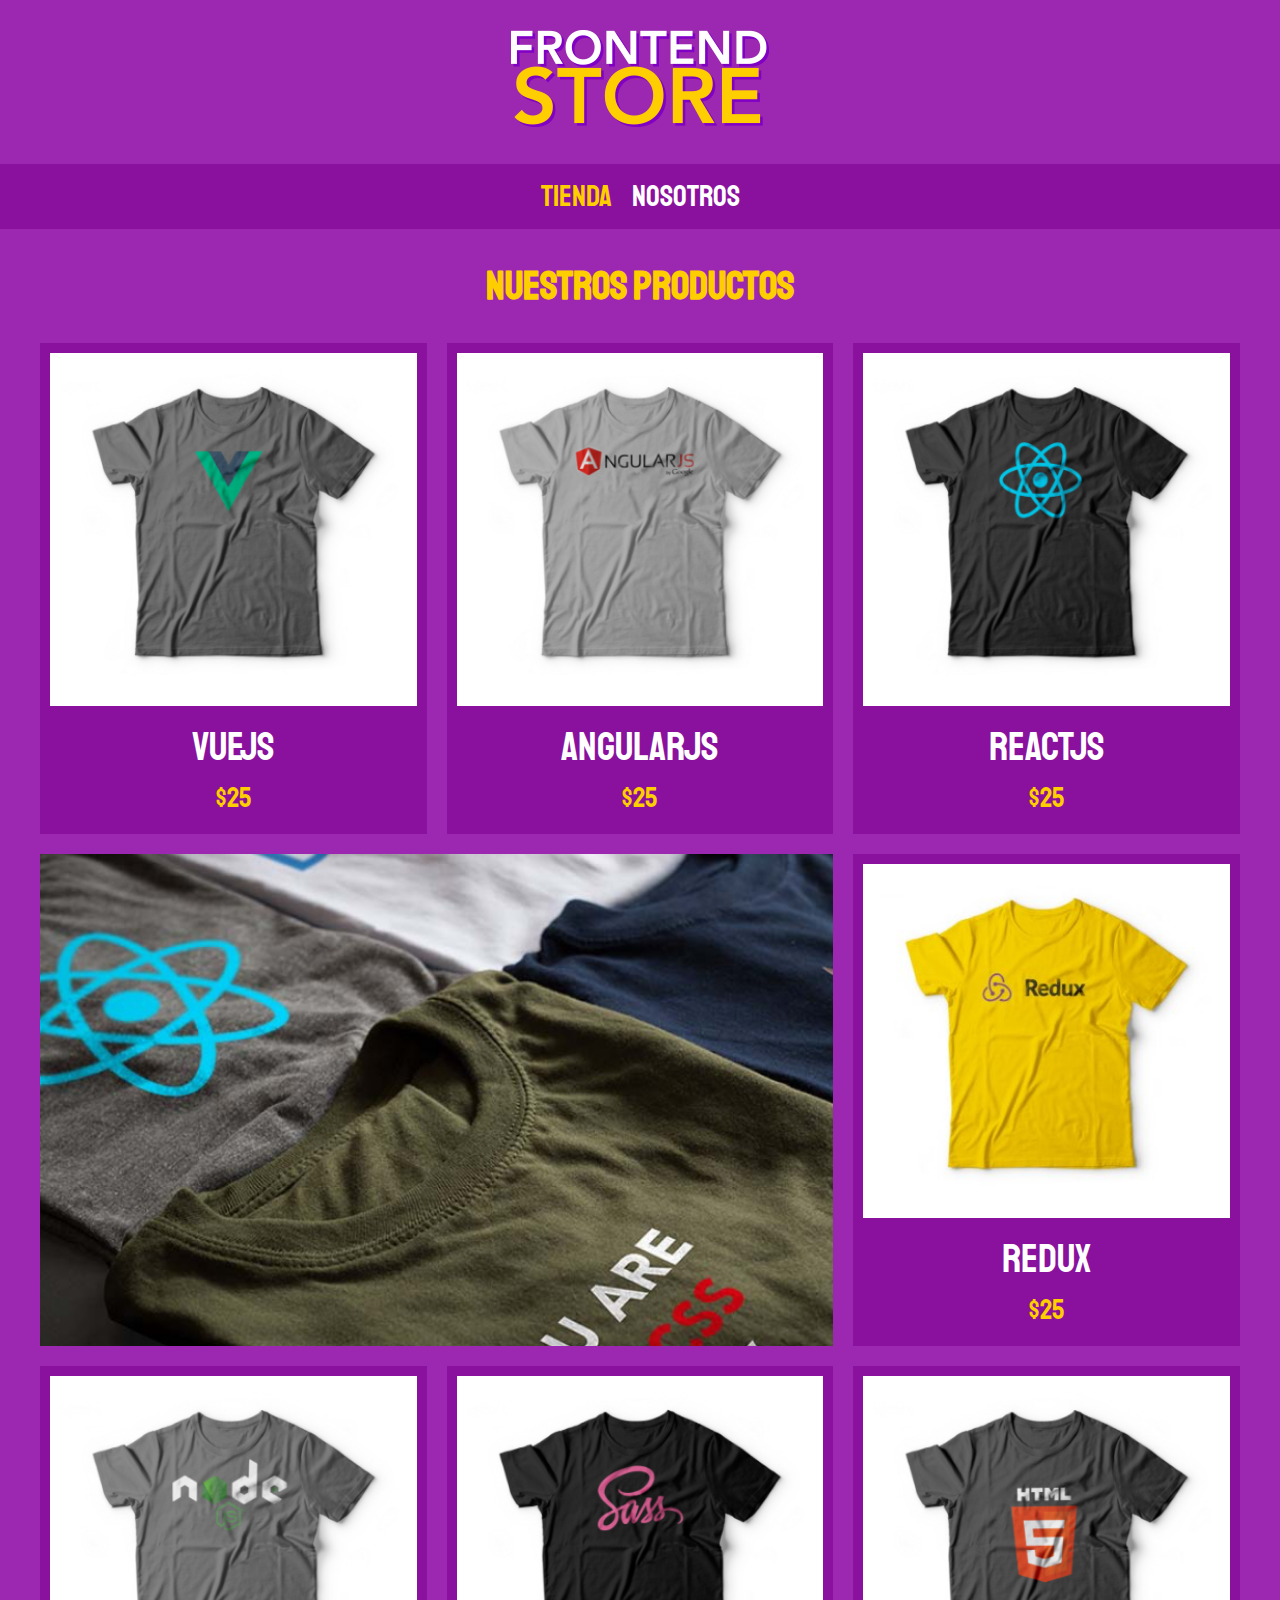
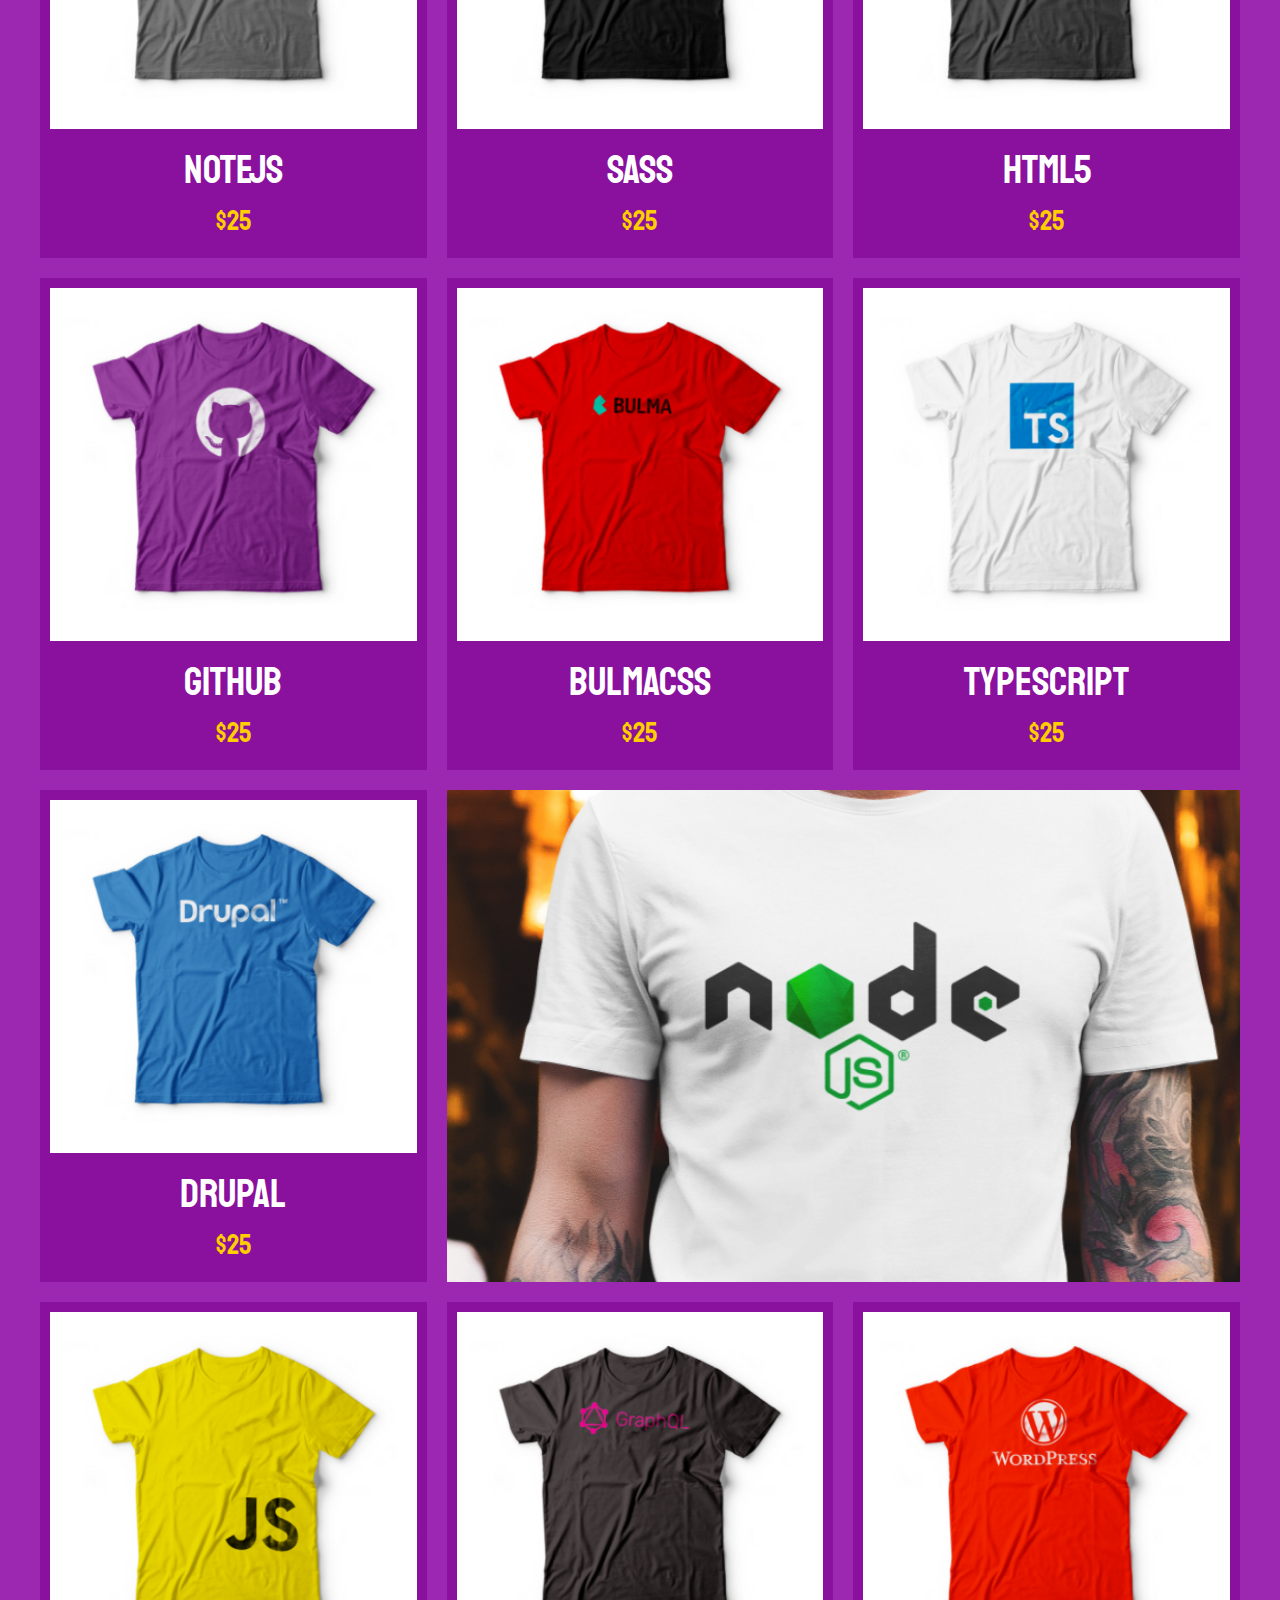
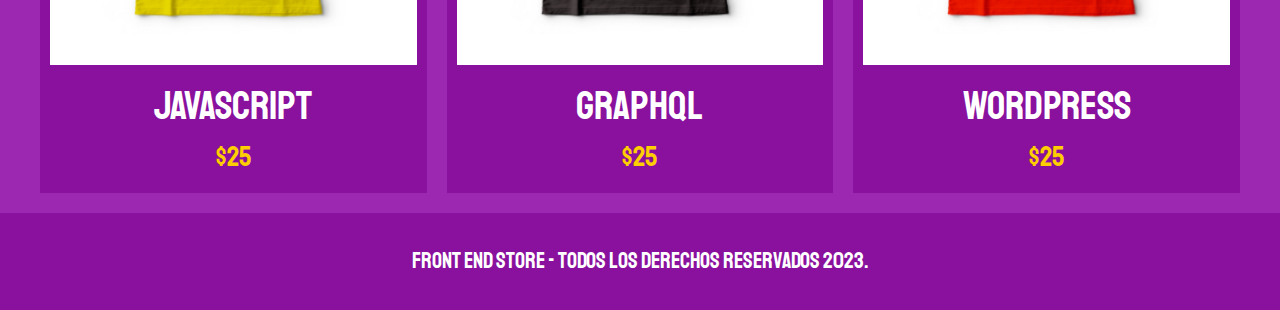
<file: index.html>
<!DOCTYPE html>
<html lang="en">
<head>
    <meta charset="UTF-8">
    <meta name="viewport" content="width=device-width, initial-scale=1.0">
    <title>FrontEnd Store</title>
    <link rel="stylesheet" href="css/normalize.css"/>
    <link rel="preconnect" href="https://fonts.googleapis.com">
    <link rel="preconnect" href="https://fonts.gstatic.com" crossorigin>
    <link href="https://fonts.googleapis.com/css2?family=Krub:wght@400;700&family=Staatliches&display=swap" rel="stylesheet">
    <link rel="stylesheet" href="css/styles.css"/>
</head>
<body>
    <header class="header">
        <a href="index.html">
            <img class="header__logo" src="/img/logo.png" alt="Logotipo">
        </a>
    </header>

    <nav class="navegacion">
        <a class="navegacion__enlace navegacion__enlace--activo" href="index.html">Tienda</a>
        <a class="navegacion__enlace" href="nosotros.html">Nosotros</a>
    </nav>

    <main class="contenedor">
        <h1>Nuestros productos</h1>    
        <div class="grid">
            <div class="producto">
                <a href="producto.html">
                    <img class="producto__imagen" src="/img/1.jpg" alt="imagen camisa">
                    <div class="producto__informacion">
                        <p class="producto__nombre">VueJS</p>
                        <p class="producto__precio">$25</p>
                    </div>
                </a>
            </div> <!--  Producto  -->
            <div class="producto">
                <a href="producto.html">
                    <img class="producto__imagen" src="/img/2.jpg" alt="imagen camisa">
                    <div class="producto__informacion">
                        <p class="producto__nombre">AngularJS</p>
                        <p class="producto__precio">$25</p>
                    </div>
                </a>
            </div> <!--  Producto  -->
            <div class="producto">
                <a href="producto.html">
                    <img class="producto__imagen" src="/img/3.jpg" alt="imagen camisa">
                    <div class="producto__informacion">
                        <p class="producto__nombre">ReactJS</p>
                        <p class="producto__precio">$25</p>
                    </div>
                </a>
            </div> <!--  Producto  -->
            <div class="producto">
                <a href="producto.html">
                    <img class="producto__imagen" src="/img/4.jpg" alt="imagen camisa">
                    <div class="producto__informacion">
                        <p class="producto__nombre">Redux</p>
                        <p class="producto__precio">$25</p>
                    </div>
                </a>
            </div> <!--  Producto  -->
            <div class="producto">
                <a href="producto.html">
                    <img class="producto__imagen" src="/img/5.jpg" alt="imagen camisa">
                    <div class="producto__informacion">
                        <p class="producto__nombre">NoteJS</p>
                        <p class="producto__precio">$25</p>
                    </div>
                </a>
            </div> <!--  Producto  -->
            <div class="producto">
                <a href="producto.html">
                    <img class="producto__imagen" src="/img/6.jpg" alt="imagen camisa">
                    <div class="producto__informacion">
                        <p class="producto__nombre">SASS</p>
                        <p class="producto__precio">$25</p>
                    </div>
                </a>
            </div> <!--  Producto  -->
            <div class="producto">
                <a href="producto.html">
                    <img class="producto__imagen" src="/img/7.jpg" alt="imagen camisa">
                    <div class="producto__informacion">
                        <p class="producto__nombre">HTML5</p>
                        <p class="producto__precio">$25</p>
                    </div>
                </a>
            </div> <!--  Producto  -->
            <div class="producto">
                <a href="producto.html">
                    <img class="producto__imagen" src="/img/8.jpg" alt="imagen camisa">
                    <div class="producto__informacion">
                        <p class="producto__nombre">GitHub</p>
                        <p class="producto__precio">$25</p>
                    </div>
                </a>
            </div> <!--  Producto  -->
            <div class="producto">
                <a href="producto.html">
                    <img class="producto__imagen" src="/img/9.jpg" alt="imagen camisa">
                    <div class="producto__informacion">
                        <p class="producto__nombre">BulmaCSS</p>
                        <p class="producto__precio">$25</p>
                    </div>
                </a>
            </div> <!--  Producto  -->
            <div class="producto">
                <a href="producto.html">
                    <img class="producto__imagen" src="/img/10.jpg" alt="imagen camisa">
                    <div class="producto__informacion">
                        <p class="producto__nombre">TypeScript</p>
                        <p class="producto__precio">$25</p>
                    </div>
                </a>
            </div> <!--  Producto  -->
            <div class="producto">
                <a href="producto.html">
                    <img class="producto__imagen" src="/img/11.jpg" alt="imagen camisa">
                    <div class="producto__informacion">
                        <p class="producto__nombre">Drupal</p>
                        <p class="producto__precio">$25</p>
                    </div>
                </a>
            </div> <!--  Producto  -->
            <div class="producto">
                <a href="producto.html">
                    <img class="producto__imagen" src="/img/12.jpg" alt="imagen camisa">
                    <div class="producto__informacion">
                        <p class="producto__nombre">JavaScript</p>
                        <p class="producto__precio">$25</p>
                    </div>
                </a>
            </div> <!--  Producto  -->
            <div class="producto">
                <a href="producto.html">
                    <img class="producto__imagen" src="/img/13.jpg" alt="imagen camisa">
                    <div class="producto__informacion">
                        <p class="producto__nombre">GraphQL</p>
                        <p class="producto__precio">$25</p>
                    </div>
                </a>
            </div> <!--  Producto  -->
            <div class="producto">
                <a href="producto.html">
                    <img class="producto__imagen" src="/img/14.jpg" alt="imagen camisa">
                    <div class="producto__informacion">
                        <p class="producto__nombre">WordPress</p>
                        <p class="producto__precio">$25</p>
                    </div>
                </a>
            </div> <!--  Producto  -->

            <div class="grafico grafico--camisas">

            </div>
            <div class="grafico grafico--node">

            </div>
        </div>
    </main>

    <footer class="footer">
        <p class="footer__texto">Front End Store - Todos los derechos reservados 2023.</p>
    </footer>
</body>
</html>
</file>
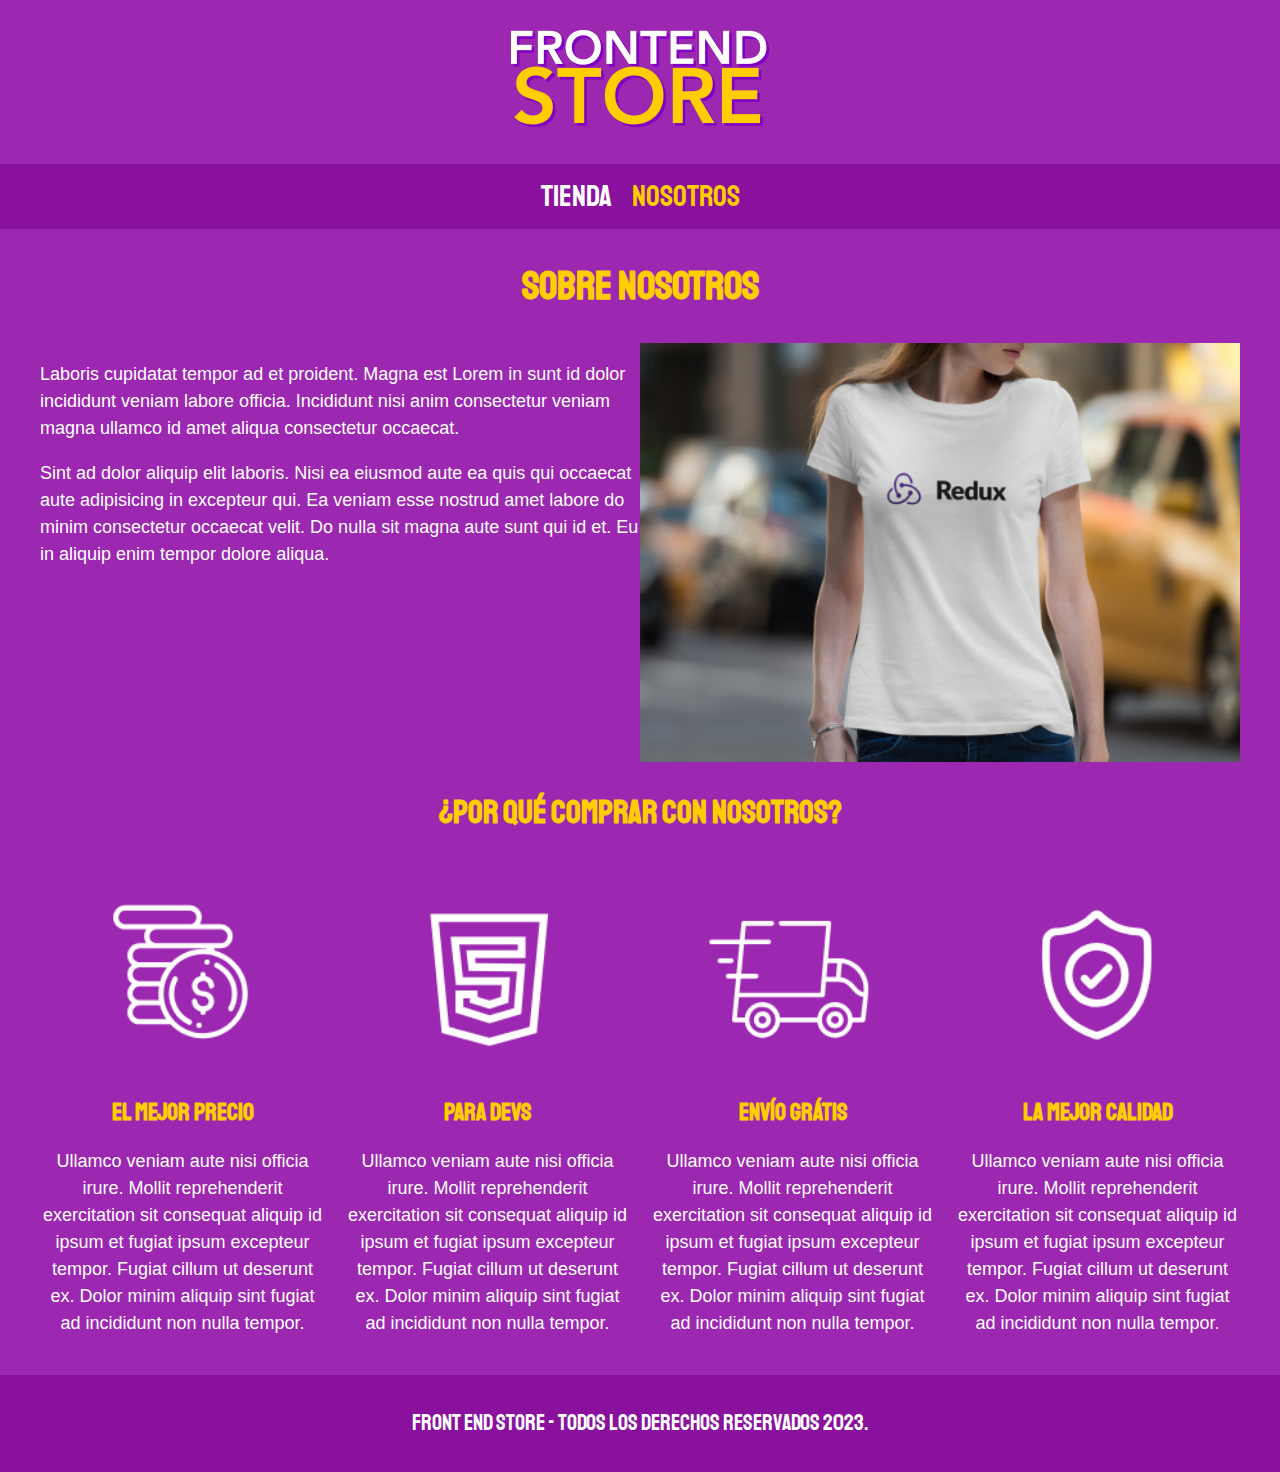
<file: nosotros.html>
<!DOCTYPE html>
<html lang="en">
<head>
    <meta charset="UTF-8">
    <meta name="viewport" content="width=device-width, initial-scale=1.0">
    <title>FrontEnd Store</title>
    <link rel="stylesheet" href="/css/normalize.css"/>
    <link rel="preconnect" href="https://fonts.googleapis.com">
    <link rel="preconnect" href="https://fonts.gstatic.com" crossorigin>
    <link href="https://fonts.googleapis.com/css2?family=Krub:wght@400;700&family=Staatliches&display=swap" rel="stylesheet">
    <link rel="stylesheet" href="/css/styles.css"/>
</head>
<body>
    <header class="header">
        <a href="index.html">
            <img class="header__logo" src="/img/logo.png" alt="Logotipo">
        </a>
    </header>

    <nav class="navegacion">
        <a class="navegacion__enlace" href="index.html">Tienda</a>
        <a class="navegacion__enlace navegacion__enlace--activo" href="nosotros.html">Nosotros</a>
    </nav>

    <main class="contenedor">
        <h1>Sobre nosotros</h1>

        <div class="nosotros">
            <div class="nosotros__contenido">
                <p>Laboris cupidatat tempor ad et proident. Magna est Lorem in sunt id dolor incididunt veniam labore officia. Incididunt nisi anim consectetur veniam magna ullamco id amet aliqua consectetur occaecat.</p>
                <p>Sint ad dolor aliquip elit laboris. Nisi ea eiusmod aute ea quis qui occaecat aute adipisicing in excepteur qui. Ea veniam esse nostrud amet labore do minim consectetur occaecat velit. Do nulla sit magna aute sunt qui id et. Eu in aliquip enim tempor dolore aliqua.</p>
            </div>
            <img class="nosotros__imagen" src="/img/nosotros.jpg" alt="nosotros">            
        </div> 

    </main>

    <section class="contenedor comprar">
        <h2 class="comprar__titulo">¿Por qué comprar con nosotros?</h2>

        <div class="bloques">
            <div class="bloque">
                <img class="bloque__imagen" src="img/icono_1.png" alt="por qué comprar">
                <h3 class="bloque__titulo">El mejor precio</h3>
                <p>Ullamco veniam aute nisi officia irure. Mollit reprehenderit exercitation sit consequat aliquip id ipsum et fugiat ipsum excepteur tempor. Fugiat cillum ut deserunt ex. Dolor minim aliquip sint fugiat ad incididunt non nulla tempor.</p>
            </div> <!-- Bloque -->
            <div class="bloque">
                <img class="bloque__imagen" src="img/icono_2.png" alt="por qué comprar">
                <h3 class="bloque__titulo">Para Devs</h3>
                <p>Ullamco veniam aute nisi officia irure. Mollit reprehenderit exercitation sit consequat aliquip id ipsum et fugiat ipsum excepteur tempor. Fugiat cillum ut deserunt ex. Dolor minim aliquip sint fugiat ad incididunt non nulla tempor.</p>
            </div> <!-- Bloque -->
            <div class="bloque">
                <img class="bloque__imagen" src="img/icono_3.png" alt="por qué comprar">
                <h3 class="bloque__titulo">Envío grátis</h3>
                <p>Ullamco veniam aute nisi officia irure. Mollit reprehenderit exercitation sit consequat aliquip id ipsum et fugiat ipsum excepteur tempor. Fugiat cillum ut deserunt ex. Dolor minim aliquip sint fugiat ad incididunt non nulla tempor.</p>
            </div> <!-- Bloque -->
            <div class="bloque">
                <img class="bloque__imagen" src="img/icono_4.png" alt="por qué comprar">
                <h3 class="bloque__titulo">La mejor calidad</h3>
                <p>Ullamco veniam aute nisi officia irure. Mollit reprehenderit exercitation sit consequat aliquip id ipsum et fugiat ipsum excepteur tempor. Fugiat cillum ut deserunt ex. Dolor minim aliquip sint fugiat ad incididunt non nulla tempor.</p>
            </div> <!-- Bloque -->
        </div> <!-- Bloques -->
    </section>

    <footer class="footer">
        <p class="footer__texto">Front End Store - Todos los derechos reservados 2023.</p>
    </footer>
</body>
</html>
</file>
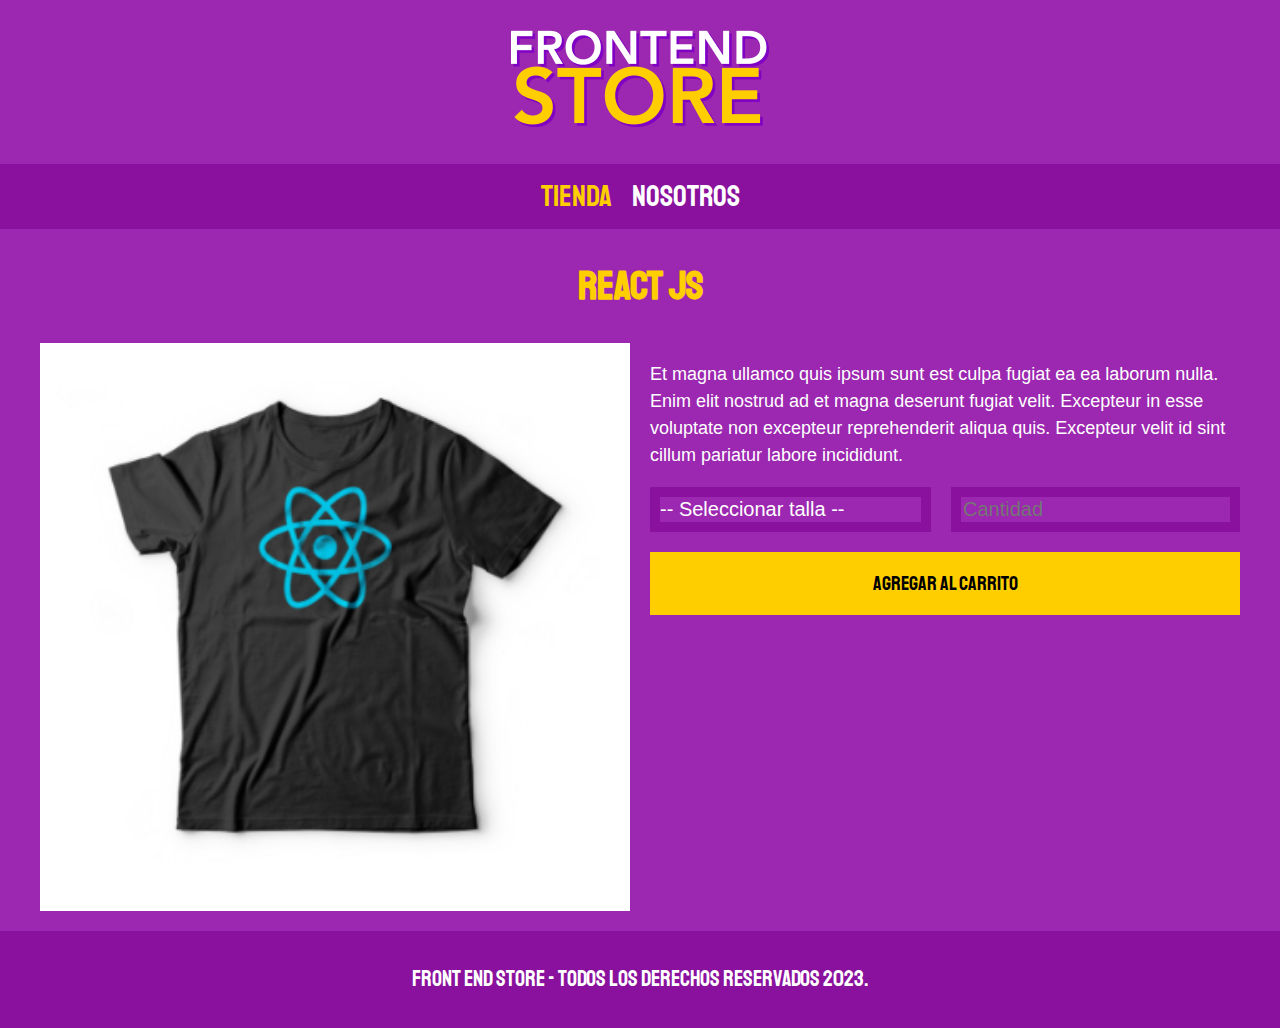
<file: producto.html>
<!DOCTYPE html>
<html lang="en">
<head>
    <meta charset="UTF-8">
    <meta name="viewport" content="width=device-width, initial-scale=1.0">
    <title>FrontEnd Store</title>
    <link rel="stylesheet" href="/css/normalize.css"/>
    <link rel="preconnect" href="https://fonts.googleapis.com">
    <link rel="preconnect" href="https://fonts.gstatic.com" crossorigin>
    <link href="https://fonts.googleapis.com/css2?family=Krub:wght@400;700&family=Staatliches&display=swap" rel="stylesheet">
    <link rel="stylesheet" href="/css/styles.css"/>
</head>
<body>
    <header class="header">
        <a href="index.html">
            <img class="header__logo" src="/img/logo.png" alt="Logotipo">
        </a>
    </header>

    <nav class="navegacion">
        <a class="navegacion__enlace navegacion__enlace--activo" href="index.html">Tienda</a>
        <a class="navegacion__enlace" href="nosotros.html">Nosotros</a>
    </nav>

    <main class="contenedor">
        <h1>React JS</h1>

        <div class="camisa">
            <img src="img/3.jpg" alt="Imagen del producto" class="camisa__imagen">

            <div class="camisa__contenido">
                <p>Et magna ullamco quis ipsum sunt est culpa fugiat ea ea laborum nulla. Enim elit nostrud ad et magna deserunt fugiat velit. Excepteur in esse voluptate non excepteur reprehenderit aliqua quis. Excepteur velit id sint cillum pariatur labore incididunt.</p>
                
                <form class="formulario">
                    <select class="formulario__campo">
                        <option disabled selected>-- Seleccionar talla --</option>
                        <option>Chica</option>
                        <option>Mediana</option>
                        <option>Grande</option>
                    </select>
                    <input class="formulario__campo" type="number" placeholder="Cantidad" min="1">
                    <input class="formulario__submit" type="submit" value="Agregar al carrito">
                </form>
            </div>
        </div>
    </main>

    <footer class="footer">
        <p class="footer__texto">Front End Store - Todos los derechos reservados 2023.</p>
    </footer>
</body>
</html>
</file>
<file: css/styles.css>
:root {
    --primario: #9C27B0;
    --primarioOscuro: #89119D;
    --secundario: #FFCE00;
    --secundarioOscuro: rgb(233,187,2);
    --blanco: #FFF;
    --negro: #000;

    --fuentePrincipal: "Staatliches", cursive;
}

html {
    box-sizing: border-box;
    font-size: 62.5%;
  }

*, *:before, *:after {
    box-sizing: inherit;
}

/* Globales */

body {
    background-color: var(--primario);
    font-size: 1.6rem;
    line-height: 1.5;
}

p {
    font-size: 1.8rem;
    font-family: Arial, Helvetica, sans-serif;
    color: var(--blanco);
}

a{
    text-decoration: none;
}

img {
    width: 100%;
}

.contenedor {
    max-width: 120rem;
    margin: 0 auto;
}

h1, h2, h3 {
    text-align: center;
    color: var(--secundario);
    font-family: var(--fuentePrincipal);
}

h1 {
    font-size: 4rem;
}

h2 {
    font-size: 3.2rem;
}

h3 {
    font-size: 2.4rem;
}
/* header */
.header {
    display: flex;
    justify-content: center;

}

.header__logo {
    margin: 3rem 0;
}
/* footer */
.footer {
    background-color: var(--primarioOscuro);
    padding: 1rem 0;
    margin-top: 2rem;
}

.footer__texto{
    font-family: var(--fuentePrincipal);
    text-align: center;
    font-size: 2.2rem;

}

/* navegacion*/
.navegacion {
    background-color: var(--primarioOscuro);
    padding: 1rem 0;
    display: flex;
    justify-content: center;
    gap: 2rem;
}

.navegacion__enlace {
    font-family: var(--fuentePrincipal);
    color: var(--blanco);
    font-size: 3rem;
    /* margin-right: 2rem; parte de separación forma antigua */
}

/* Separación forma antigua:  */
/* .navegacion__enlace:last-of-type {
    margin-right: 0;
} */

.navegacion__enlace--activo,
.navegacion__enlace:hover {
    color: var(--secundario);

}

/** Grid **/
.grid {
    display: grid;
    grid-template-columns: repeat(2, 1fr);    
    gap: 2rem;
}

@media (min-width: 768px) { 
    .grid {
        grid-template-columns: repeat(3, 1fr);
    }
}
/** Productos **/
.producto {
    background-color: var(--primarioOscuro);
    padding: 1rem;
}

.producto__imagen {
    width: 100%;
}

.producto__nombre {
    font-size: 4rem;
}

.producto__precio {
    font-size: 2.8rem;
    color: var(--secundario);
}

.producto__nombre,
.producto__precio {
    font-family: var(--fuentePrincipal);
    margin: 1rem 0;
    text-align: center;
    line-height: 1.2;
}

/** Graficos **/
.grafico {
    min-height: 30rem;
    background-repeat: no-repeat;
    background-size: cover;
    grid-column: 1 / 3;
}

.grafico--camisas {
    grid-row: 2 / 3;    
    background-image: url(../img/grafico1.jpg);
}

.grafico--node {
    background-image: url(../img/grafico2.jpg);
    grid-row: 8 / 9;
}

@media (min-width: 768px) { 
    .grafico--node {
        grid-row: 5 / 6;
        grid-column: 2 / 4;
    }
}

/** Nosotros **/

.nosotros {
    display: grid;
    grid-template-rows: repeat(2, auto);
}

@media (min-width: 768px) { 
    .nosotros {
        grid-template-columns: repeat(2, 1fr);
    }
}

.nosotros__imagen {
    grid-row: 1 / 2;
}

@media (min-width: 768px) { 
    .nosotros__imagen{
        grid-column: 2 / 3;
    }
}

/** Bloques **/
.bloques{
    display: grid;
    grid-template-columns: repeat(2, 1fr);
    gap: 2rem;
}

@media (min-width: 768px) { 
    .bloques{
        grid-template-columns: repeat(4, 1fr);
    }
}

.bloque {
    text-align: center;
}

.bloque__titulo {
    margin: 0;
}

/** Página del producto **/

@media (min-width: 768px) { 
    .camisa {
        display: grid;
        grid-template-columns: repeat(2, 1fr);
        column-gap: 2rem;
    }
}

.formulario {
    display: grid;
    grid-template-columns: repeat(2, 1fr);
    gap: 2rem;
}

.formulario__campo {
    border: 1rem solid var(--primarioOscuro);
    background-color: transparent;
    color: var(--blanco);
    font-size: 2rem;
    font-family: Arial, Helvetica, sans-serif;
    appearance: none;
}

.formulario__submit {
    background-color: var(--secundario);
    border: none;
    font-size: 2rem;
    font-family: var(--fuentePrincipal);
    padding: 2rem;
    transition: background-color .3s ease;
    grid-column: 1 / 3;
}

.formulario__submit:hover {
    cursor: pointer;
    background-color: var(--secundarioOscuro);
}
</file>
